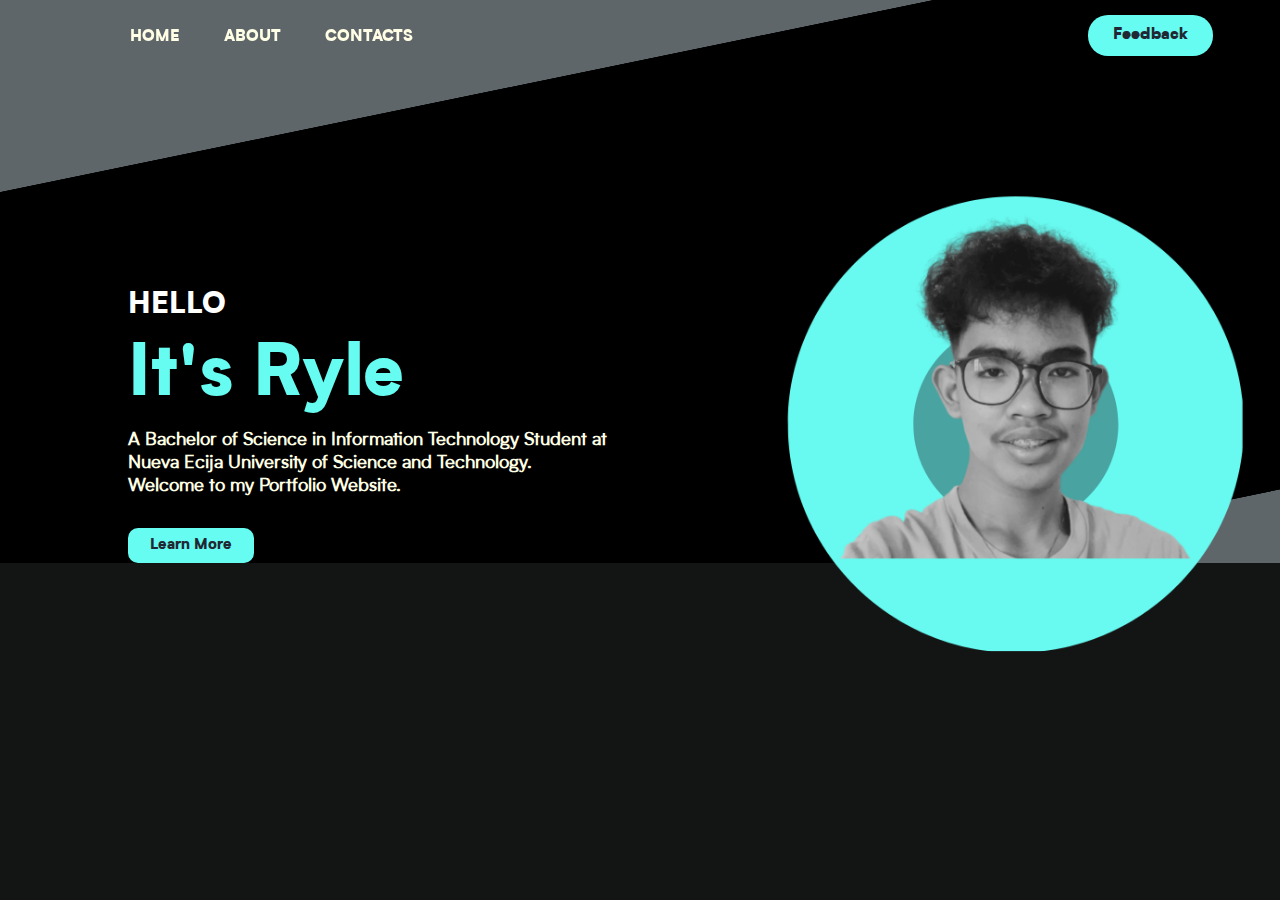
<file: index.html>
<!DOCTYPE html>
<html>
    <head>
        <title> My Portfolio</title>
        <meta name="viewport" content="width=device-width, initial-scale=1">
        <link rel="stylesheet" href="stylesheets/style.css">
        <link rel="icon" href="pics/cat icon.png">
    </head>
    <body>
        <div class="cover" id="main">
            <header>
                <nav>
                    <ul class="nav">
                        <li class="h"><a href="index.html">Home</a></li>
                        <li class="h"><a href="about.html">About</a></li>
                        <li class="h"><a href="contacts.html">Contacts</a></li>
                    </ul>
                    
                </nav>
                <a class= "fb" href="#sub"><button>Feedback</button></a></li>
            </header>
            <script src="https://code.jquery.com/jquery-3.6.3.js"></script>
            <script>

                $(window).scroll(function(){
                    if($(window).scrollTop()){
                        $("nav").addClass("scrll");
                    }
                    else{
                        $("nav").removeClass("scrll");
                    }
                })

            </script>
            <main>
                <div class="content">
                    <p class="hello">HELLO<p>
                    <span class="name">It's Ryle</span>
                    
                    <p class="dec">A Bachelor of Science in Information Technology Student at<br> Nueva Ecija University of Science and Technology.<br><span class="wel">Welcome to my Portfolio Website.</span> </p>
                    <a class="get_started" href="about.html"><button>Learn More</button></a>
                    <img src="pics/me pic.png" alt="pic ko" class="ako">
                </div>
                
            </main>
      
        </div>
        <div class="conus" id="sub">
            <div class="title">
                    <h3>Feedback</h3>
                    <h5>Your feedback is important for improving my website.</h5>
                    <a href="#" class="close">&times;</a>
                <div class="cont">
                    <div class="conte">
                        <form action="#">
                            <label>Enter your Feedback:</label>
                            <textarea placeholder="Input Text Here.." rows="5"></textarea>
                            <button type="submit">SUBMIT</button>
                        </form>
                    </div>
                </div>
            </div>        
        </div>

        <!--
        <div id="home"  style="height: 100vh;">
            <div class="container">
                <
            </div>
        </div> 
        -->
        
    </body>
</html>
</file>
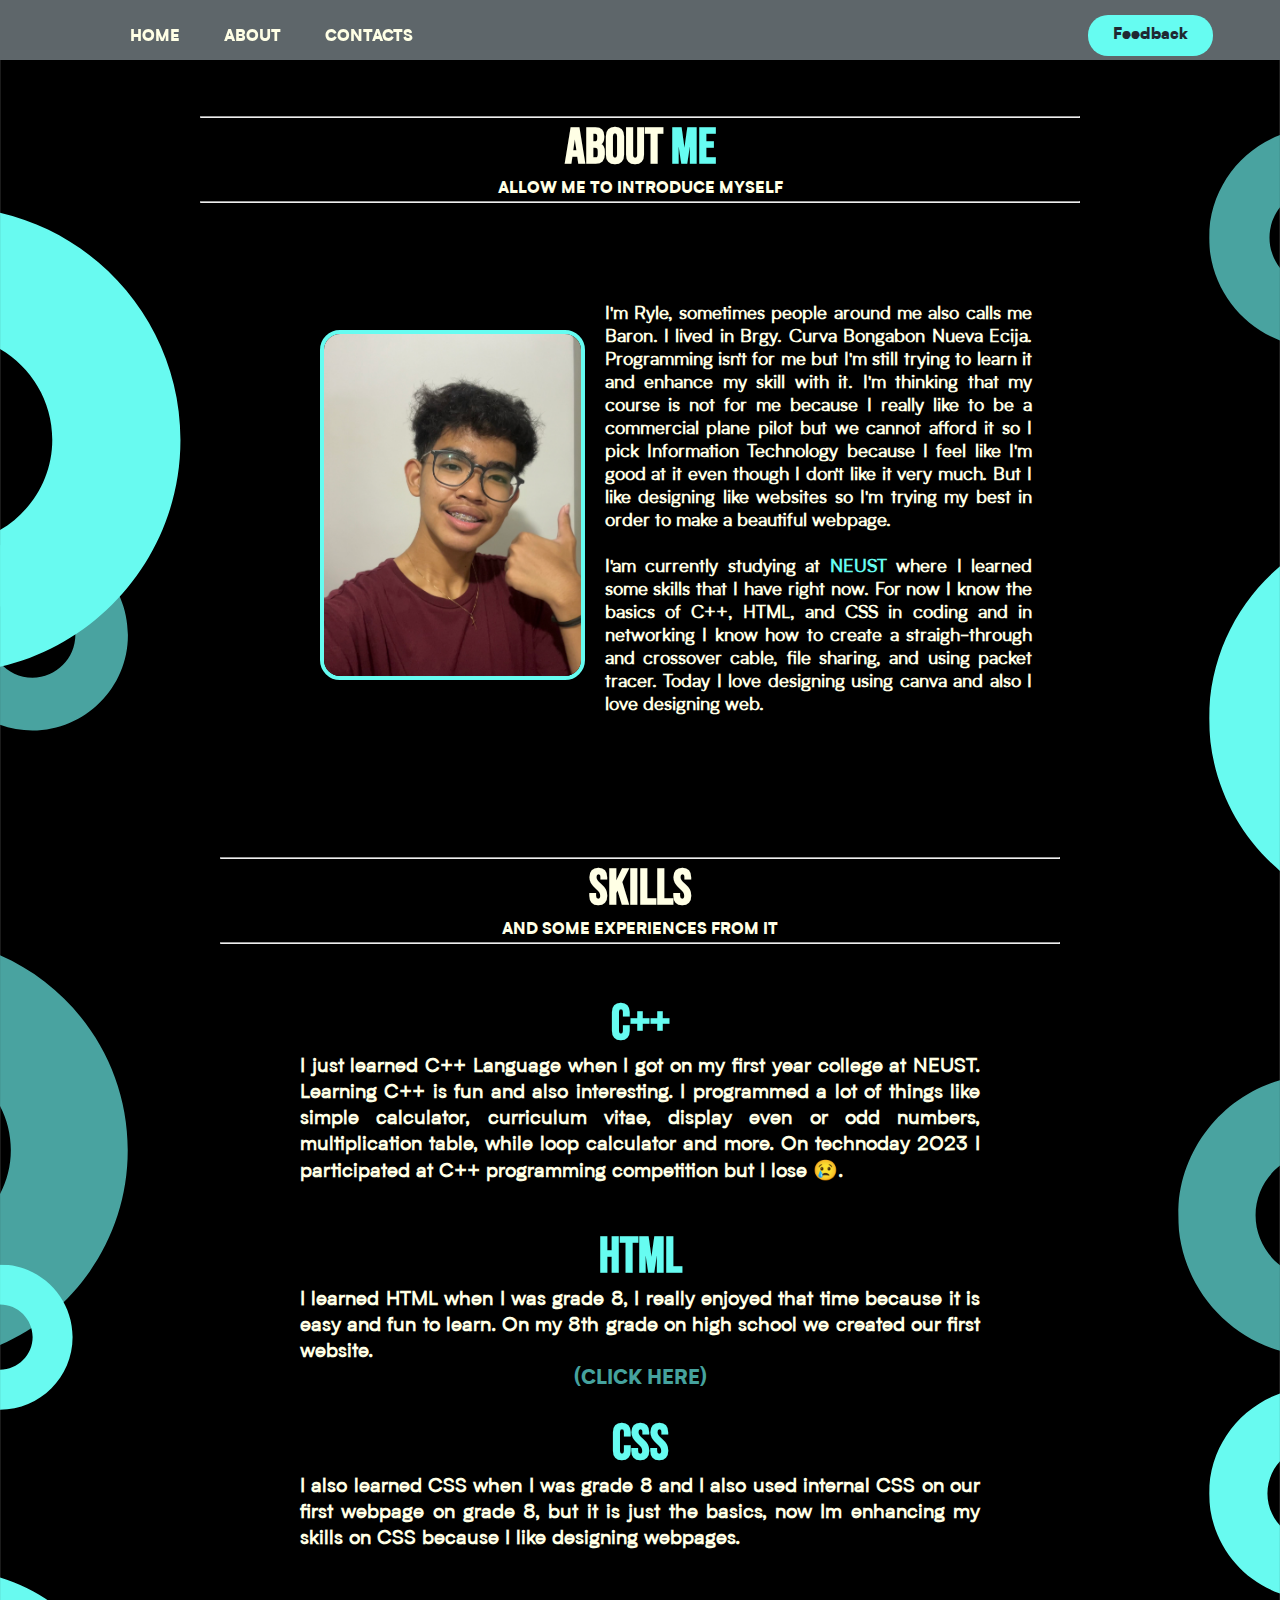
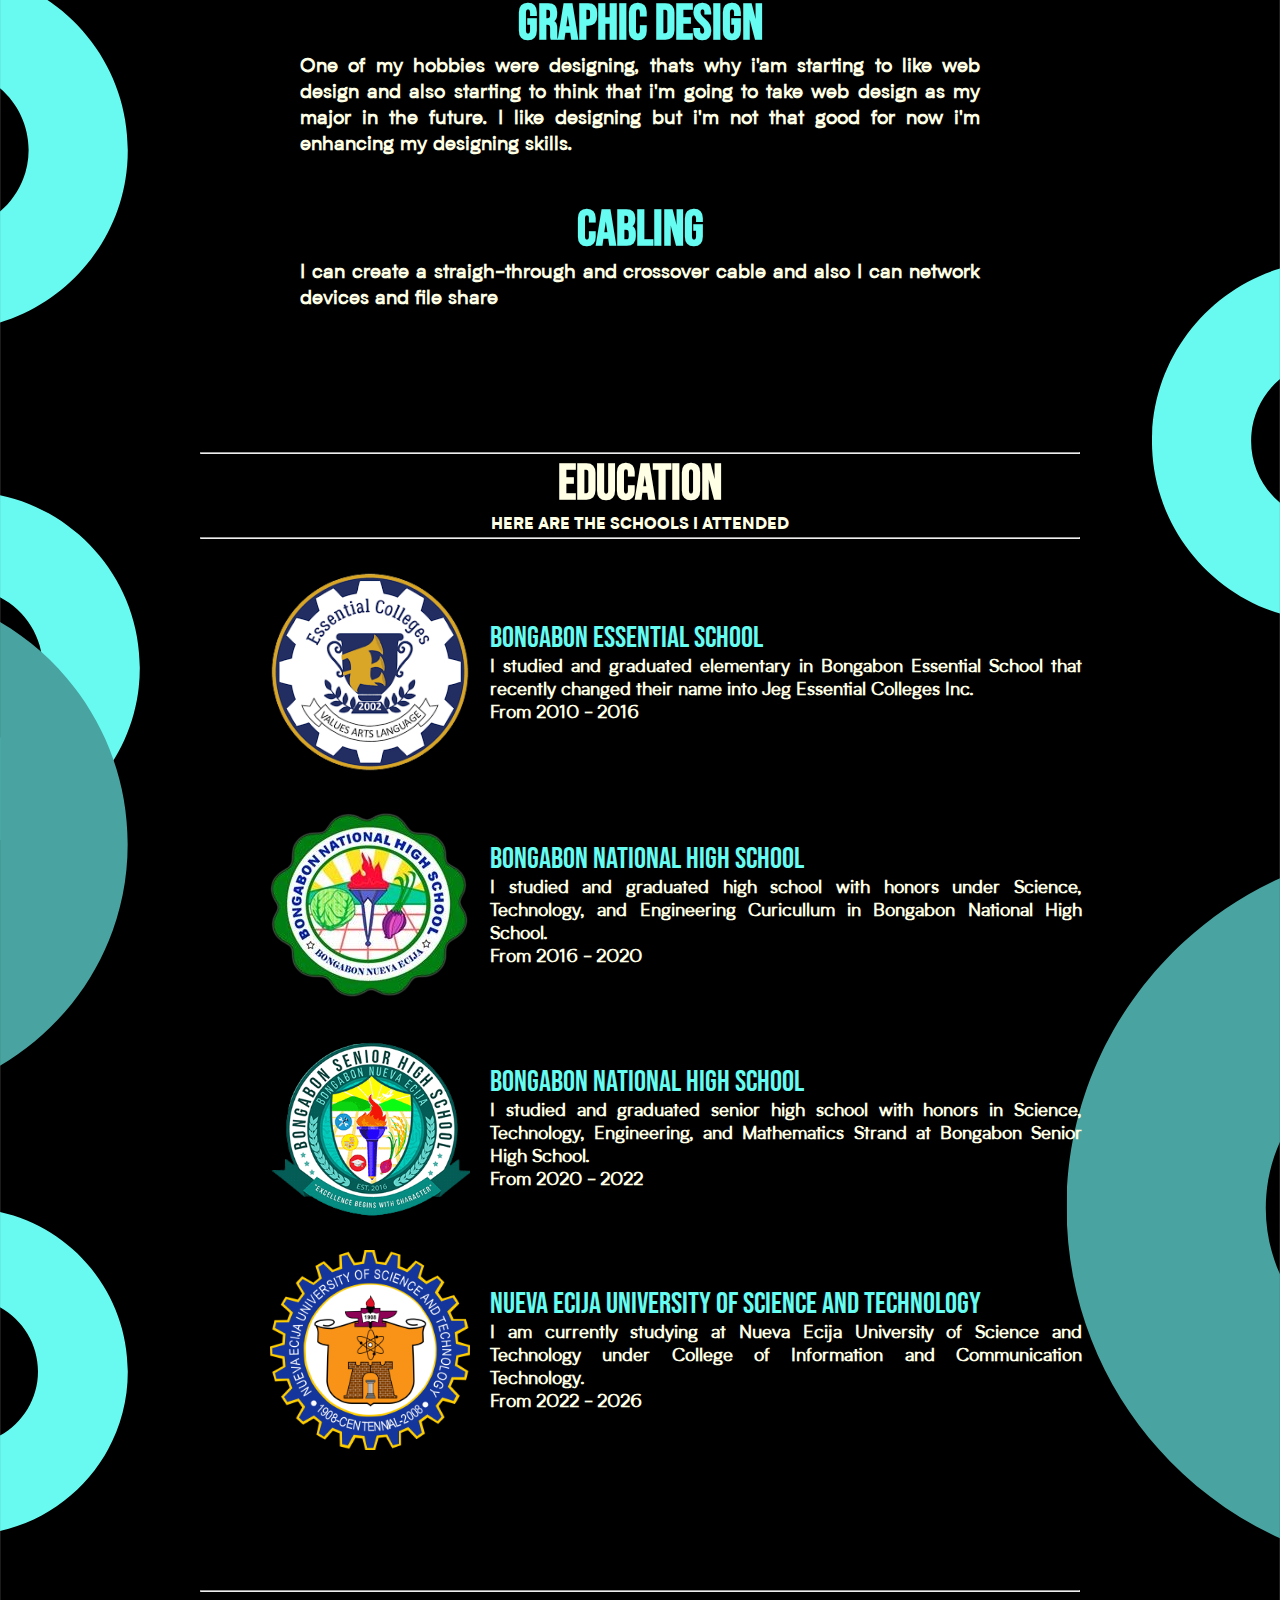
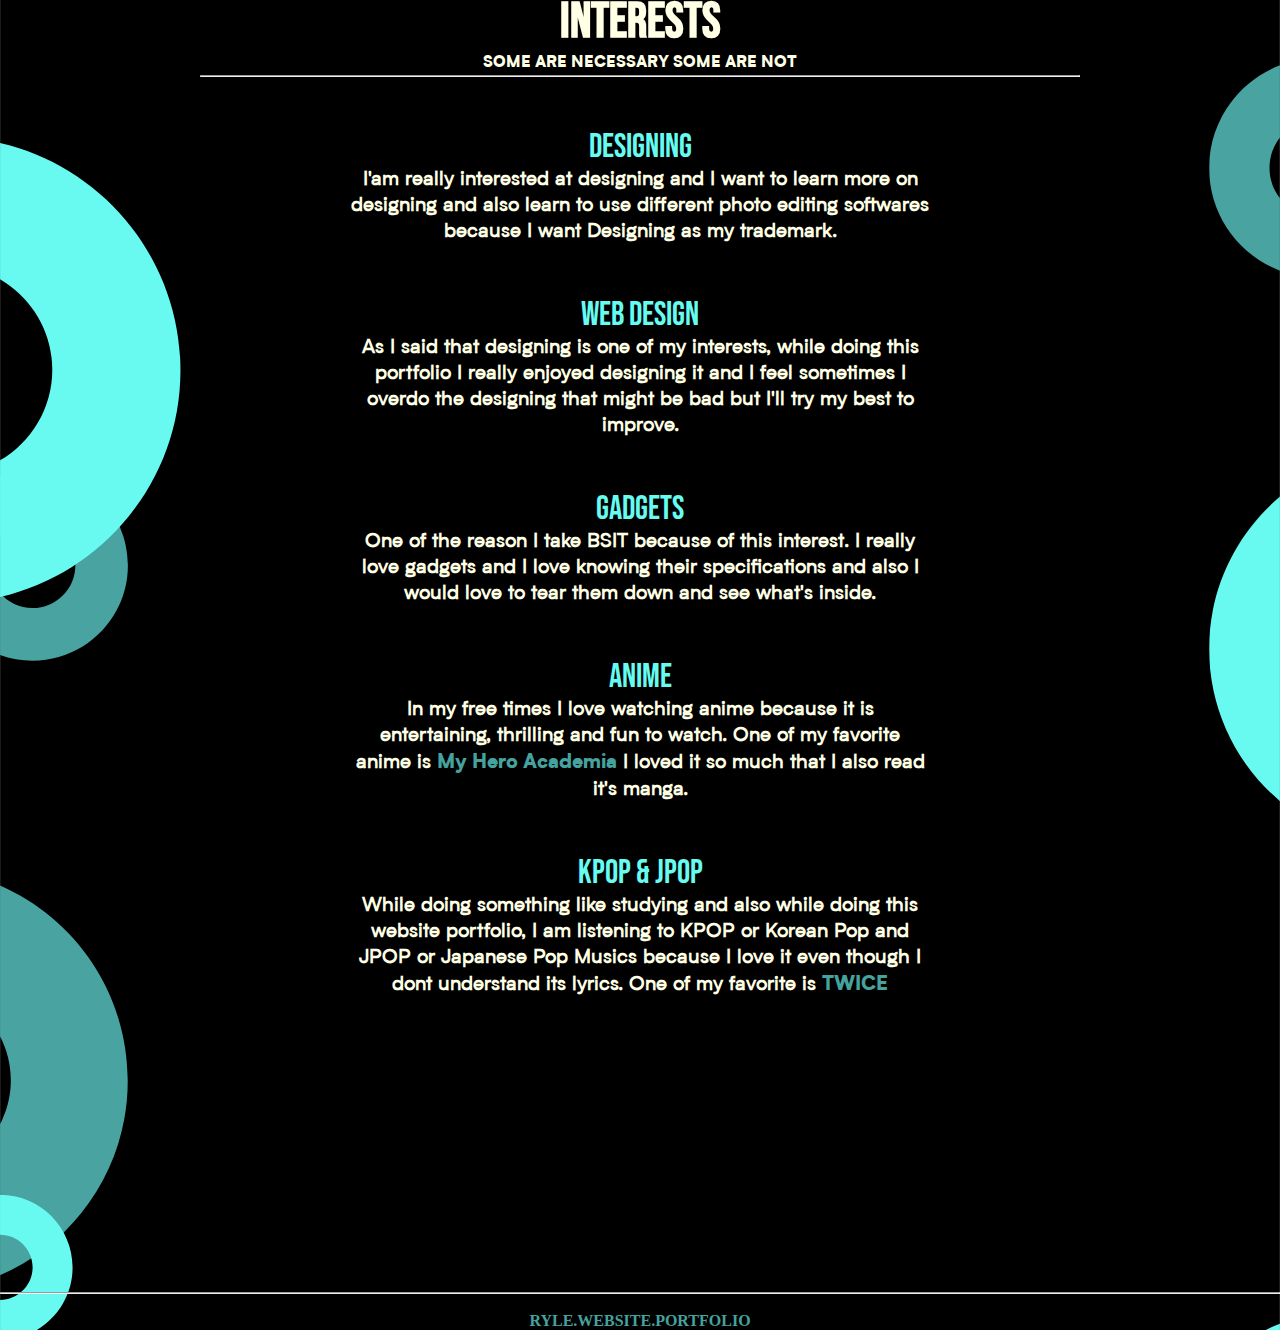
<file: about.html>
<!DOCTYPE html>
<html>
    <head>
        <title> My Portfolio</title>
        <link rel="stylesheet" href="stylesheets/style.css">
        <link rel="stylesheet" href="stylesheets/styleHome.css">
        <meta name="viewport" content="width=device-width, initial-scale=1">
        <!--<link rel="stylesheet" href="https://unpkg.com/aos@next/dist/aos.css" /> -->
        <link rel="icon" href="pics/cat icon.png">
    </head>
    <body>
        <div class="cover2">
            <header>
                <nav>
                    <ul class="nav">
                        <li class="h"><a href="index.html">Home</a></li>
                        <li class="h"><a href="about.html">About</a></li>
                        <li class="h"><a href="contacts.html">Contacts</a></li>
                    </ul>    
                </nav>
                <a class= "fb" href="#sub"><button>Feedback</button></a></li>
            </header>
            <script src="https://code.jquery.com/jquery-3.6.3.js"></script>
            <script>

                $(window).scroll(function(){
                    if($(window).scrollTop()){
                        $("nav").addClass("scrll");
                    }
                    else{
                        $("nav").removeClass("scrll");
                    }
                })
            </script>
            <main>
                <div class="main1">
                    
                    <div class="headerabt">
                        <hr class="hr">
                            <h3>ABOUT <span class="me">ME</span></h3>
                        <p class="hd">ALLOW ME TO INTRODUCE MYSELF</p>
                        <hr class="hr">
                    </div>
                    
                    <div class="maincontent">
                        <div class="pic2">
                            <img src="pics/IMG_4017.jpg" alt="pic ko to" height="350px">
                            <div class="text-box">
                            <p>I'm Ryle, sometimes people around me also calls me Baron. I lived in Brgy. Curva Bongabon Nueva Ecija. Programming isn't for me but I'm still trying to learn it and enhance my skill with it. I'm thinking that my course is not for me because I really like to be a commercial plane pilot but we cannot afford it so I pick Information Technology because I feel like I'm good at it even though I don't like it very much. But I like designing like websites so I'm trying my best in order to make a beautiful webpage.<br><br> 

                                I'am currently studying at <abbr title="Nueva Ecija University of Science and Technology">NEUST</abbr> where I learned some skills that I have right now. For now I know the basics of C++, HTML, and CSS in coding and in networking I know how to create a straigh-through and crossover cable, file sharing, and using packet tracer. Today I love designing using canva and also I love designing web.</p>
                            </div>
                        </div>
                    </div>
                <!--
                    <script src="https://unpkg.com/aos@next/dist/aos.js"></script>
                    <script>
                        AOS.init();
                    </script>
                -->
                <!-- data-aos="fade-down" data-aos-once="true" -->
                    <div class="secondContent">
                        <div class="sklls">
                            <div class="skillstop" >
                                <hr>
                                <h3>SKILLS</h3>
                                <p class="hd">AND SOME EXPERIENCES FROM IT</p>
                                <hr>
                            </div>
                            <!--<ul class="sklss" data-aos="fade-right" data-aos-once="true" data-aos-duration="1000">
                                <li>C++</li>
                                <li>HTML</li>
                                <li>CSS</li>
                                <li>Graphic Design</li>
                                <li>Cabling</li>
                            </ul> -->
                            <div class="contentS" >
                                <h3>C++</h3>
                                <p >I just learned C++ Language when I got on my first year college at NEUST. Learning C++ is fun and also interesting. I programmed a lot of things like simple calculator, curriculum vitae, display even or odd numbers, multiplication table, while loop calculator and more. On technoday 2023 I participated at C++ programming competition but I lose &#x1F622;. </p>
                                <br><br>
                                <h3 >HTML</h3>
                                <p >I learned HTML when I was grade 8, I really enjoyed that time because it is easy and fun to learn. On my 8th grade on high school we created our first website.</p>
                                <a href="sample/Sisig.html" target="_blank">(CLICK HERE)</a>
                                <br><br>
                                <h3 >CSS</h3>
                                <p >I also learned CSS when I was grade 8 and I also used internal CSS on our first webpage on grade 8, but it is just the basics, now Im enhancing my skills on CSS because I like designing webpages.</p>
                                <br><br>
                                <h3 >Graphic Design</h3>
                                <p >One of my hobbies were designing, thats why i'am starting to like web design and also starting to think that i'm going to take web design as my major in the future. I like designing but i'm not that good for now i'm enhancing my designing skills.</p>
                                <br><br>
                                <h3 >Cabling</h3>
                                <p >I can create a straigh-through and crossover cable and also I can network devices and file share</p>
                            </div>
                        </div>
                    </div>
                    <div class="thirdcontent">
                        <div class="projs">
                            <div class="exp" >
                                <hr>
                                <h3>EDUCATION</h3>
                                <p class="hd">HERE ARE THE SCHOOLS I ATTENDED</p>
                                <hr>
                                
                            </div>
                            
                            <div class="edu">
                                    <div class="pic2">
                                        <img src="pics/download-removebg-preview.png" alt="BESLogo" class="bes">
                                    </div>
                                    <div class="text-box">
                                        <h2>Bongabon Essential School</h2>
                                        <p class="dep">I studied and graduated elementary in Bongabon Essential School that recently changed their name into Jeg Essential Colleges Inc. <br>From 2010 - 2016</p>
                                    </div>
                            </div>
                            <div class="edu">
                                <div class="pic2">
                                    <img src="pics/Bongabon-removebg-preview (1).png" alt="BNHSLogo" class="bes">
                                </div>
                                <div class="text-box">
                                    <h2>Bongabon National High School</h2>
                                    <p class="dep">I studied and graduated high school with honors under Science, Technology, and Engineering Curicullum in Bongabon National High School. <br>From 2016 - 2020</p>
                                </div>
                            </div>
                            <div class="edu">
                                <div class="pic2">
                                    <img src="pics/8d52d5113886989.Y3JvcCwyNDAwLDE4NzcsMCwyNjE-removebg-preview.png" alt="BSHSLogo" class="bes">
                                </div>
                                <div class="text-box">
                                    <h2>Bongabon National High School</h2>
                                    <p class="dep">I studied and graduated senior high school with honors in Science, Technology, Engineering, and Mathematics Strand at Bongabon Senior High School. <br>From 2020 - 2022</p>
                                </div>
                            </div>
                            <div class="edu">
                                <div class="pic2">
                                    <img src="pics/cropped-neust_logo-1-1.png" alt="NEUSTLogo" class="bes">
                                </div>
                                <div class="text-box">
                                    <h2>Nueva Ecija University of Science and Technology</h2>
                                    <p class="dep">I am currently studying at Nueva Ecija University of Science and Technology under College of Information and Communication Technology. <br>From 2022 - 2026</p>
                                </div>
                            </div>
                                
                        </div>
                    </div>
                    <div class="forth">
                        <div class="intr">
                            <div class="inthead">
                                <hr>
                                <h3>INTERESTS</h3>
                                <p class="hd">SOME ARE NECESSARY SOME ARE NOT</p>
                                <hr>
                            </div>
                            <div class="intcontent">
                                <dl>
                                    <dt>Designing</dt>
                                    <dd>I'am really interested at designing and I want to learn more on designing and also learn to use different photo editing softwares because I want Designing as my trademark.</dd>
                                    <dt>Web Design</dt>
                                    <dd>As I said that designing is one of my interests, while doing this portfolio I really enjoyed designing it and I feel sometimes I overdo the designing that might be bad but I'll try my best to improve.</dd>
                                    <dt>Gadgets</dt>
                                    <dd>One of the reason I take BSIT because of this interest. I really love gadgets and I love knowing their specifications and also I would love to tear them down and see what's inside.</dd>
                                    <dt>Anime</dt>
                                    <dd>In my free times I love watching anime because it is entertaining, thrilling and fun to watch. One of my favorite anime is <a href="https://www.imdb.com/title/tt5626028/" target="_blank">My Hero Academia</a> I loved it so much that I also read it's manga.</dd>
                                    <dt>KPOP & JPOP</dt>
                                    <dd>While doing something like studying and also while doing this website portfolio, I am listening to KPOP or Korean Pop and JPOP or Japanese Pop Musics because I love it even though I dont understand its lyrics. One of my favorite is <a href="https://www.youtube.com/channel/UCzgxx_DM2Dcb9Y1spb9mUJA" target="_blank">TWICE</a></dd>

                                </dl>
                            </div>
                        </div>
                    </div>
                </div>
            </main> 
            <footer><hr><br> RYLE.WEBSITE.PORTFOLIO</footer>     
        </div>
        <div class="conus" id="sub">
            <div class="title">
                    <h3>Feedback</h3>
                    <h5>Your feedback is important for improving my website.</h5>
                    <a href="#" class="close">&times;</a>
                <div class="cont">
                    <div class="conte">
                        <form action="#">
                            <label>Enter your Feedback:</label>
                            <textarea placeholder="Input Text Here.." rows="5"></textarea>
                            <button type="submit">SUBMIT</button>
                        </form>
                    </div>
                </div>
            </div>        
        </div>

    </body>
</html>
</file>
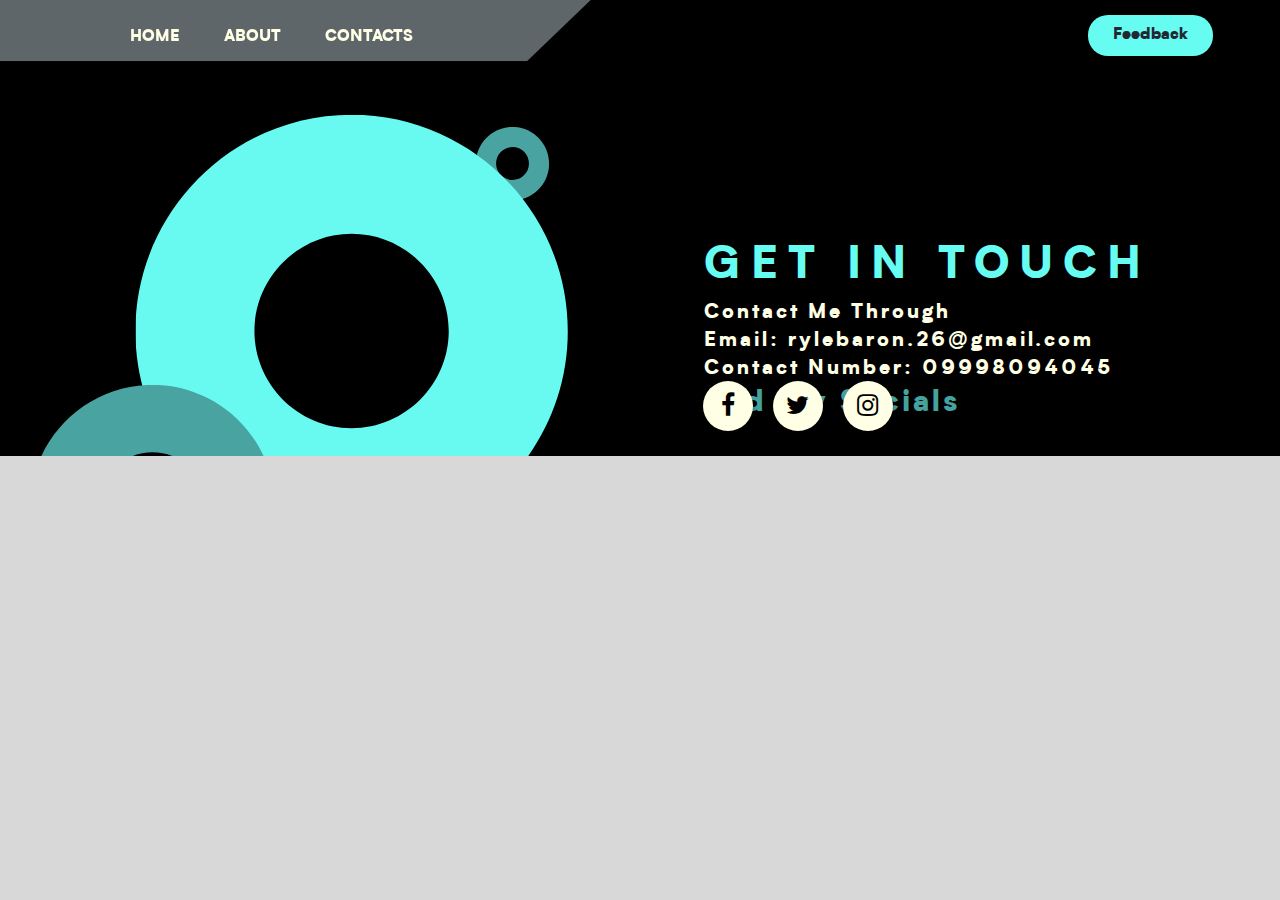
<file: contacts.html>
<!DOCTYPE html>
<html>
    <head>
        <title> My Portfolio</title>
        <link rel="stylesheet" href="https://stackpath.bootstrapcdn.com/font-awesome/4.7.0/css/font-awesome.min.css">
        <link rel="stylesheet" href="stylesheets/style.css">
        <link rel="stylesheet" href="stylesheets/styleContacts.css">
        <meta name="viewport" content="width=device-width, initial-scale=1">
        
        <link rel="icon" href="pics/cat icon.png">
    </head>
    <body>
        <div class="cover3" id="main">
            <header>
                <nav>
                    <ul class="nav">
                        <li class="h"><a href="index.html">Home</a></li>
                        <li class="h"><a href="about.html">About</a></li>
                        <li class="h"><a href="contacts.html">Contacts</a></li>
                        
                    </ul>
                    
                </nav>
                <a class= "fb" href="#sub"><button>Feedback</button></a></li>
            </header>
            <script src="https://code.jquery.com/jquery-3.6.3.js"></script>
            <script>

                $(window).scroll(function(){
                    if($(window).scrollTop()){
                        $("nav").addClass("scrll");
                    }
                    else{
                        $("nav").removeClass("scrll");
                    }
                })

            </script>
            <main>
                <div class="getin">
                    
                    <div class="social-menu">
                        <div class="smtext">
                            <h1>GET IN TOUCH</h1>
                            <p>Contact Me Through</p>
                            <p>Email: rylebaron.26@gmail.com </p>
                            <p>Contact Number: 09998094045</p>
                            <p class="socialsss">and my <b>Socials</b></p>
                        </div>
                        <ul>
                        <li><a href="https://www.facebook.com/rylecute.25" target="_blank"><i class="fa fa-facebook"></i></a></li>
                        <li><a href="https://twitter.com/rairu25" target="_blank"><i class="fa fa-twitter"></i></a></li>
                        <li><a href="https://www.instagram.com/_rylerrr/" target="_blank"><i class="fa fa-instagram"></i></a></li>

                        </ul>
                    </div>
                </div>
            </main> 
      
        <div class="conus" id="sub">
            <div class="title">
                    <h3>Feedback</h3>
                    <h5>Your feedback is important for improving my website.</h5>
                    <a href="#" class="close">&times;</a>
                <div class="cont">
                    <div class="conte">
                        <form action="#">
                            <label>Enter your Feedback:</label>
                            <textarea placeholder="Input Text Here.." rows="5"></textarea>
                            <button type="submit">SUBMIT</button>
                        </form>
                    </div>
                </div>
            </div>        
        </div>

        <!--
        <div id="home"  style="height: 100vh;">
            <div class="container">
                <
            </div>
        </div> 
        -->
        
    </body>
</html>
</file>
<file: stylesheets/style.css>
@font-face {
    font-family: "Biotif Black";
    src: url(fonts/Biotif-Black.ttf);
    src: url(fonts/Biotif-Black.ttf) format('truetype');
    font-weight: normal;
    font-style: normal;
}
@font-face {
    font-family: "Biotif Regular";
    src: url(fonts/Biotif-Regular.ttf);
    src: url(fonts/Biotif-Regular.ttf) format('truetype');
    font-weight: normal;
    font-style: normal;
}
@font-face {
    font-family: "Bebas Neue";
    src: url(fonts/BebasNeue-Regular.ttf);
    src: url(fonts/BebasNeue-Regular.ttf) format('truetype');
    font-weight: normal;
    font-style: normal;
}

* {
    box-sizing: border-box;
    margin: 0;
    padding: 0;
}
html{
    scroll-behavior: smooth;
}
body{
    background-color: #131414;
}
/*
body::-webkit-scrollbar {
    display: none;
    -ms-overflow-style: none;
    scrollbar-width: none;
}
*/
::-webkit-scrollbar {
    width: 10px;
  }
  
::-webkit-scrollbar-track {
    background: #1314140a;
  }

::-webkit-scrollbar-thumb {
    background: #66fcf275; 
  }
  
::-webkit-scrollbar-thumb:hover {
    background: #66fcf232;
}
header::-webkit-scrollbar{
    display: none;
}
li, a, button{
    font-family: "Biotif Black";
    font-weight: bold;
    font-size: 16px;    
    color:#FFFFE5;
    text-decoration: none;
    transition: all 0.3s linear 0s;
}

header {
    position: relative;
    display: flex;
    justify-content: space-between;
    padding: 30px 7%;
    align-items: center;
    margin-top: 0px;
}
.nav li {
    list-style: none;
    display: inline-block;
    padding: 0px 20px;
}

.dec {
    font-style: "Biotif-Regular";
}
@keyframes bounce {
    0% {
        opacity: 1;
        color: #66FCF1;
        transform: scale(1);
    }
    50% {
      opacity: 1;
      color: #66FCF1;
      transform: scale(1.2);

    }
  
    100% {
      opacity: 1;
      color: #66FCF1;
      transform: scale(1.2);

    }
}

.h:hover {
    opacity: 1;
    animation: bounce 1s ;
    animation-iteration-count: infinite;
}
.nav li a:hover{
    color: #66FCF1;
}
.fed{
    display: flex;
}

nav {
    position: fixed;
    display: inline;
    padding: 0px 20px;
    transition: all .25s ease-in-out;
    display: flex;
    align-items: center;
    height: 8%;
    margin-top: 15px;
}
nav ul {
    text-transform: uppercase  ;
    overflow: hidden;
    transition: 1s;
}
.scrll{
    display: flex;
    align-items: center;
    background-color: #1f2833;
    transition: all .25s ease-in-out;
    align-self: center;
    align-content: center;
    margin-left: 474px;
    margin-right: -100%;
    margin-top: 20px;
    border-radius: 50px;
    text-align: center;
}
button{
    background-color: #66FCF1;
    color:#1f2833;
    border: #66FCF1 hidden;
    border-radius: 20px;
    border: none;
    cursor: pointer;
    padding: 9px 25px;
    transition: all 0.3s ease 0s;
}
.fb {
    position: absolute;
    left:85%;
    top: 15px;
}
.fb button:hover{
    background-color: #66fcf296;
}

main {
    font-family: "Biotif Black";
    color:#FFFFE5;
    animation: transIn 0.72s;
    margin-top: -5%;
}
div{
    margin-top: 6.5%;
    text-align: left;
    padding: auto;
    font-weight: bold;
    align-items: center;
}

.content {
    margin-top: 21vh;
    margin-left: 10%;
    
}

.hello {
    color:#ffffff;
    font-size: 30px;
    padding-top: 100px;
    margin-top: 100px;
}

.im{
    margin-bottom: -25px;
    margin-top: -1px;
    font-size: 26px;
    color:#66FCF1;
}
.name {
    font-size: 72px;
    color: #66FCF1;
}

.dec{
    font-family: "Biotif Regular";
    font-size: 18px;
}

.get_started button{
    display: inline-block;
    justify-content: center;
    align-items: center;
    padding: 7px 22px;
    margin-top: 30px;
    font-size: 15px;
    border-radius: 10px;
}
.get_started button:hover{
    background-color:rgba(245, 245, 220, 0);
    padding: 7px 22px;
    transform: scale(100%);
    color: #66FCF1;
}
.cover{
    background-image: url(pics/blank.svg);
    background-repeat: no-repeat;
    background-size: cover;
    padding: 0;
    margin: 0;
    height: 100vh;
    margin-bottom: -6.6%;
    animation: cober 1s;
    max-height: fit-content;
    background-attachment: fixed;
}
@keyframes cober{
    from{
        opacity: 0;
    }
    to {
        opacity: 1;
    }
}
.content p{
    animation: tranIn 1s;
}
.maincontent{
    animation: tranIn 1.5s;
}
.headerabt {
    animation: tranIn 1s;
}
/*
.sklss{
    animation: tranIn 1s;
}
.skillstop{
    animation: tranIn 1.5s;
} */

@keyframes tranIn {
    from {
        opacity: 0;
        transform: translateY(-100px);
    }

    to {
        opacity: 1;
        transform: translateY(0);
    }
}

@keyframes welco {
    from {
        color: #45a29e;
    }
    to {
        color: #FFFFE5;
    }
}
.wel{
    animation: welco 1s;
    animation-iteration-count: infinite;
}
.get_started {
    animation: tranInC 1s;
    animation-timing-function: ease;
}
@keyframes tranInC {
    from {
        opacity: 0;
        transform: translateY(100px);
    }

    to {
        opacity: 1;
        transform: translateY(0);
    }
}
.nav {
    animation: tranN 1s;
}
@keyframes tranN {
    from {
        opacity: 0;
        transform: translateX(-100px);
    }

    to {
        opacity: 1;
        transform: translateX   (0);
    }
}
/*
.fed{
    animation: tranF 1s;
}
@keyframes tranF {
    from {
        opacity: 0;
        transform: translateX(100px);
    }

    to {
        opacity: 1;
        transform: translateX(0);
    }
}
*/

.conus h3{
    color:#1f2833;
    text-align: center;
    font-weight: bold;
    text-transform: uppercase;
    font-size: 40px;
    font-family: "Biotif Black";
}
.conus h5{
    text-align: center;
    font-size: 20px;
    font-family: "Biotif Black";
}
.conus{
    position: fixed;
    top: 0;
    bottom: 0;
    left: 0;
    right: 0;
    margin-top: 0px;
    padding-top: 6%;
    background: #1f28334e;
    visibility: hidden;
    opacity: 0;
    transition: opacity 0ms ease-in-out;
}
.conus:target{
    visibility: visible;
    opacity: 1;
    transition: all 1s ease-in-out;
}
.title {
    margin: 70px auto;
    padding: 20px;
    background-color: #FFFFE5;
    border-radius: 5px;
    width: 30%;
    position: relative;
    transition: all 1s ease-in-out;
}
.title .close {
    position: absolute;
    top: 22px;
    right: 30px;
    transition: all 300ms;
    font-size:25px;
    font-weight:  bold;
    color: #1f2833;
    transition: all 1s ease-in-out;
}
.close:hover{
    font-size:30px ;
    transition: all 1s ease-in-out;
}
.conte{
    max-height: 30%;
    overflow: auto;
}
.conte{
    border-radius: 5px;
}
form label{
    font-family: "Biotif Black";
    font-weight: bold;
}
textarea{
    width: 100%;
    height: max-content;
    padding: 10px;
    border: 1px solid #000000;
    border-radius: 5px;
    box-sizing: border-box;
    margin-top: 6px;
    margin-bottom: 16px;
    resize: none;
}
button[type="submit"]{
    background-color: #FFFFE5;
    border-radius: 20px;
    border:#1f2833 solid 2px;
    padding: 15px 50px;
    font-size: 15px;
    text-transform: uppercase;
    font-family: "Biotif Black";
    cursor: pointer;
    letter-spacing: 3px;
    font-weight: 500px;
    display: inline-block;
    align-items: center;

}
button[type="submit"]:hover{
    background-color: #1f2833;
    color: #FFFFE5;
    font-family: "Biotif Black";
    transform: scale(101%);
}
footer{
padding-top: 19%;
color:#45a29e;
text-align: center;

}

.ako{
    display: flex;
    position: absolute;
    float: right;
    max-height: 500px;
    margin: -375px 1200px 0px 650px;
    animation: aq 1.5s;
}
@keyframes aq {
    from {
        opacity: 0;

        transform:rotate(18deg);
    }
    to {
        opacity: 1;

        transform: rotate(0deg);
    }
}
.content p {
    margin-right: 10px;
}

/* ABOUT  CSS  IS styleHome.css*/
</file>
<file: stylesheets/styleHome.css>
* {
    box-sizing: border-box;
    margin: 0;
    padding: 0;
}
@keyframes cober{
    from{
        opacity: 0;
    }
    to {
        opacity: 1;
    }
}

div{
    margin-top: 6.5%;
    text-align: center;
    padding: auto;
    font-weight: bold;
    align-items: center;
}
.cover2{
    background-image: url(pics/ABOUTBG.svg);
    background-repeat: no-repeat;
    background-size: cover;
    padding: 0;
    margin: 0;
    max-height: fit-content;
    animation: cober .75s;
}

.main2{
    padding-top: -100%;
    margin-top: -10;
}
.headerabt{
    padding:0;
    margin: 120px 200px 0px 200px;
    /* background-color: #1f2833; */
}
.headerabt p {
    font-weight: 100;
}
h3 {
    font-size: 50px;
    font-family: "Bebas Neue";
}
.me{
    color: #66FCF1;
}
.pic2{
    display: flex;
    margin-top: -50px;
}
img{
    max-height: 360px;
    border-radius: 20px;
    border: #66FCF1 solid 4px;
    display: flex;
    float: left;
    margin: 0px 0px 0px 120px;
    /*      top right bot left*/
}
.maincontent {
    display: flex;
    justify-content: center;
    align-items: center;
    padding: 0;
    width: 65%;
    margin: 140px 200px 0px 200px;
}
.text-box{
    text-align: justify;
    font-size: 18px;
    margin-top: 10px;
    margin-left: 20px; 
    font-family: "Biotif Regular";
}
.edu .text-box p {
    font-family: "Biotif Regular";
}
abbr {
    color: #66FCF1;
    text-decoration: none;
    cursor: pointer;
}
.sklss li{
    list-style: none;
    display: inline-block;
    padding: 0px 50px; 
    font-size: 32px;
}
.skillstop{
    padding:0;
    margin: 140px 20px 50px 20px;
}
.sklss li{
    color: #66FCF1;
}

.skillstop p {
    font-weight: 100;
}
.secondContent {
    margin: 140px 200px 50px 200px;
}
.contentS h3{
    color: #66FCF1;
    
    
}
.contentS p {
    font-size: 20px;
    text-align: justify;
}
.contentS a {
    font-size: 20px;
    color: #45a29e;
}
.contentS {
    margin: 0 100px 0 100px;
}
.exp{
    padding: 0;
    margin: 140px 200px 50px 200px;
}
.exp p{
    font-weight: 100;
}

.edu h2 {
    font-family: "Bebas Neue";
    font-size: 30px;
    font-weight: 30;
}
.bes {

    max-width: 200px;
    border: hidden 4px;
    display: flex;
    float: left;
    padding:0 ;
    /*xmargin: 0px 0px 0px 235px;*/
    /*      top right bot left*/
}

.edu {
    display: flex;
    justify-content: center;
    align-items: center;
    padding: 0 50px 0 50px;
    width: 65%;
    margin-left: 100px;
    margin-right: 100px;
}
.edu .text-box{
    text-align: justify;
    font-size: 18px;
    margin-top: -50px;
    margin-left: 20px;
    margin-right: -200px; 
}
.edu .text-box h2{
    color: #66FCF1;
}

.inthead{
    padding: 0;
    margin: 140px 200px 50px 200px;
}
.intcontent{
    margin: 0 50px 30px 50px;
}
.inthead p{
    font-weight: 100;
}
.intcontent dl {
    padding: 0;
    margin: 0px 200px 50px 200px;
}
.intcontent dt {
    font-family: "Bebas Neue";
    font-size: 33px;
    font-weight: 30;
    color: #66FCF1;
}
.intcontent dd {
    font-family: 'Biotif Regular';
    text-align: center;
    font-size: 20px;
    margin: 0 100px 50px 100px;
    font-weight: 600;

}
.intcontent a {
    color: #45a29e;
    font-size: 20px;
}
.dep {
    font-family: 'Biotif Black';
}
.hd {
    font-family: "Biotif Black";
}

.contentS {
    font-family: "Biotif Regular";
}
</file>
<file: stylesheets/styleContacts.css>
* {
    box-sizing: border-box;
    margin: 0;
    padding: 0;
}
@keyframes cober{
    from{
        opacity: 0;

    }
    to {
        opacity: 1;

    }
}
.cover3{
    background-image: url(pics/bgconts.svg);
    background-repeat: no-repeat;
    background-size: cover;
    padding: 0;
    margin: 0;
    height: 100vh;
    animation: cober .75s;
    max-height: fit-content;
}

body {
    background-color: #d8d8d8;
}
.social-menu .smtext{
    position: absolute;
    top: 17%;
    left: 55%;
}
.smtext h1{
    color: #66fcf1;
    letter-spacing: 10px;
    font-size: 45px;
}
.smtext p {
    font-size: 20px;
    letter-spacing: 3px;
    font-weight: 500;
}
.smtext .socialsss {
    font-size: 30px;
    color: #45a29e;
}
.social-menu ul {
    transform: translate(-50%, -50%);
    padding: 0;
    margin: 0;
    display: flex;
    margin: 32%  0 0 54.5%;
    max-width: 10px;
}
.social-menu li {
    animation: inIcon 1.25s;
}
.smtext {
    animation: inText 1.5s;
}
@keyframes inText {
    from {
        opacity: 0;
        transform: translateX(-50px);
    }
    to {
        opacity: 1;
        transform: translateX(0px);
    }
}
@keyframes inIcon {
    from {
        opacity: 0;
        transform: translateY(-50px);
    }
    to{
        opacity: 1;
        transform: translateY(0px);
    }
}
.social-menu ul li {
    list-style: none;
    margin: 0 10px;
}
.social-menu ul li .fa {
    color: #000000;
    font-size: 25px;
    line-height: 50px;
    transition: .5s;
}
.social-menu ul li .fa:hover {
    color: #ffffff;
}
.social-menu ul li .fa{
    display: block;
}
.social-menu ul li a {
    display: block;
    width: 50px;
    height: 50px;
    border-radius: 50%;
    background-color: #FFFFE5;
    text-align: center;
    transition: 0.5s;
    transform: translate(0,0px);
    box-shadow: 0px 7px 5px rgba(0, 0, 0, 0.5);
}
.social-menu ul li a:hover {
    transform:translate(0px, -10px);
}
.social-menu ul li:nth-child(1) a:hover {
    background-color: #3b5999;
}
.social-menu ul li:nth-child(2) a:hover {
    background-color: #55acee;
}
.social-menu ul li:nth-child(3) a:hover {
    background-color: #e4405f;
}

.nav {
    animation: tranN 1s;
}
@keyframes tranN {
    from {
        opacity: 0;
        transform: translateY(-100px);
    }

    to {
        opacity: 1;
        transform: translateY(0px);
    }
}
</file>
